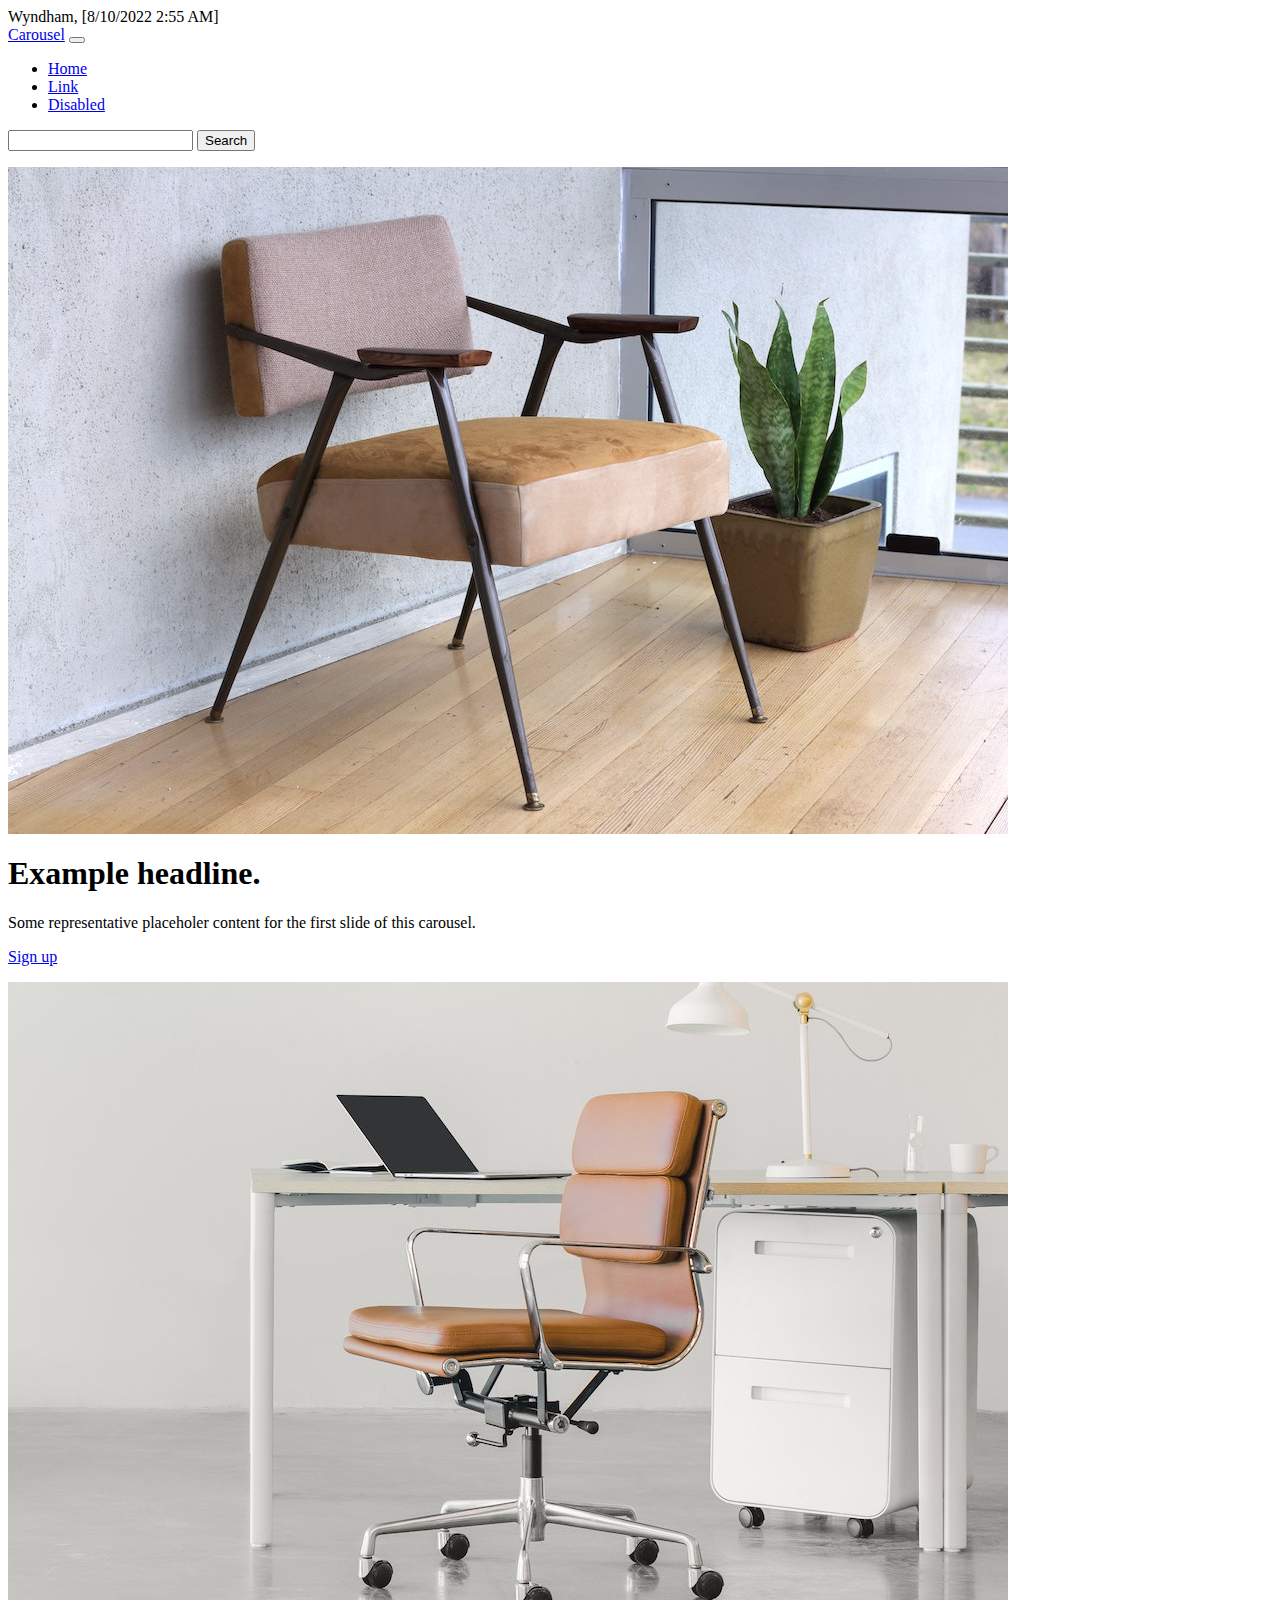
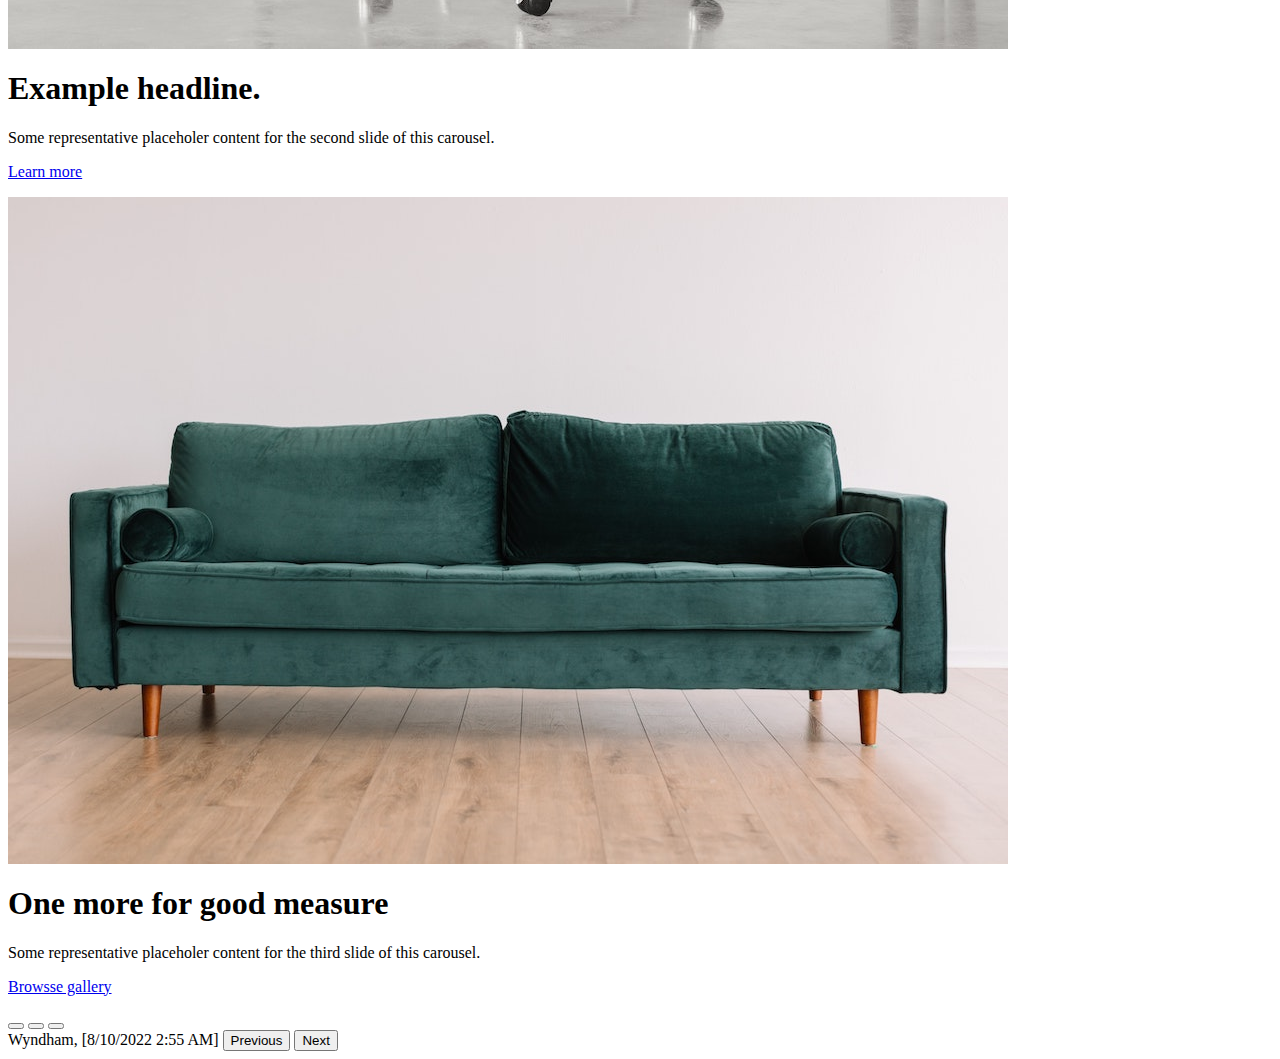
<file: index.html>
Wyndham, [8/10/2022 2:55 AM]
<!DOCTYPE html>
<html lang="en">
  <head>
    <meta charset="UTF-8" />
    <meta http-equiv="X-UA-Compatible" content="IE=edge" />
    <meta name="viewport" content="width=device-width, initial-scale=1.0" />
    <link
      href="https://cdn.jsdelivr.net/npm/bootstrap@5.1.3/dist/css/bootstrap.min.css"
      rel="stylesheet"
      integrity="sha384-1BmE4kWBq78iYhFldvKuhfTAU6auU8tT94WrHftjDbrCEXSU1oBoqyl2QvZ6jIW3"
      crossorigin="anonymous"
    />

    <link rel="stylesheet" href="style.css" />
    <title>Carousel Page</title>
  </head>
  <body>
    <header>
      <nav class="navbar navbar-expand md navbar-dark fixed-top bg-dark">
        <div class="container-fluid">
          <a class="navbar-brand" href="#">Carousel</a>
          <button
            class="navbar-toggler"
            type="button"
            data-bs-toggle="collapse"
            data-bs-target="#navbarCollapse"
            aria-controls="navbarCollapse"
            aria-expanded="false"
            aria-label="Toggle navigation"
          >
            <span class="navbar-toggler-icon"></span>
          </button>
          <div class="collapse navbar-collapse" id="navbarCollapse">
            <ul class="navbar-nav me-auto mb-2 mb-md-0">
              <li class="nav-item">
                <a class="nav-link active" aria-current="page" href="#">Home</a>
              </li>
              <li class="nav-item">
                <a class="nav-link" href="#">Link</a>
              </li>
              <li class="nav-item">
                <a class="nav-link disabled" href="#">Disabled</a>
              </li>
            </ul>
            <form class="d-flex">
              <input
                class="form-control me-2"
                type="search"
                placeholer="search"
                aria-label="Search"
              />
              <button class="btn btn-outline-success" type="submit">
                Search
              </button>
            </form>
          </div>
        </div>
      </nav>
    </header>

    <div id="myCarousel" class="carousel slide" data-bs-ride="carousel">
      <div class="carousel-inner">
        <div class="carousel-item active">
          <img src="chair-1.jpg" class="d-block w-100" alt="..." />
          <div class="container">
            <div class="carousel-caption text-start">
              <h1>Example headline.</h1>
              <p>
                Some representative placeholer content for the first slide of
                this carousel.
              </p>
              <!-- <p><a class="btn btn-lg btn-primary" href="#">111111</a></p> -->
              <p><a class="btn btn-lg btn-primary" href="#">Sign up</a></p>
            </div>
          </div>
        </div>
        <div class="carousel-item">
          <img src="chair-2.jpg" class="d-block w-100" alt="..." />
          <div class="container">
            <div class="carousel-caption">
              <h1>Example headline.</h1>
              <p>
                Some representative placeholer content for the second slide of
                this carousel.
              </p>
              <p><a class="btn btn-lg btn-primary" href="#">Learn more</a></p>
            </div>
          </div>
        </div>
        <div class="carousel-item">
          <img src="chair-3.jpg" class="d-block w-100" alt="..." />
          <div class="container">
            <div class="carousel-caption text-end">
              <h1>One more for good measure</h1>
              <p>
                Some representative placeholer content for the third slide of
                this carousel.
              </p>
              <p>
                <a class="btn btn-lg btn-primary" href="#">Browsse gallery </a>
              </p>
            </div>
          </div>
        </div>
      </div>

      <div class="carousel-indicators">
        <button
          type="button"
          data-bs-target="#mycarousel"
          data-bs-slide-to="0"
          class="active"
          aria-label="Slide 1"
          aria-current="true"
        ></button>
        <button
          type="button"
          data-bs-target="#mycarousel"
          data-bs-slide-to="1"
          class=""
          aria-label="Slide 2"
        ></button>
        <button
          type="button"
          data-bs-target="#mycarousel"
          data-bs-slide-to="2"
          class=""
          aria-label="Slide 3"
        ></button>
      </div>

      Wyndham, [8/10/2022 2:55 AM]
      <button
        type="button"
        data-bs-target="#mycarousel"
        data-bs-slide="prev"
        class="carousel-control-prev"
      >
        <span class="carousel-control-prev-icon" aria-hidden="true"></span>
        <span class="visually-hidden">Previous</span>
      </button>

      <button
        type="button"
        data-bs-target="#mycarousel"
        data-bs-slide="next"
        class="carousel-control-next"
      >
        <span class="carousel-control-next-icon" aria-hidden="true"></span>
        <span class="visually-hidden">Next</span>
      </button>
    </div>

    <script
      src="https://cdn.jsdelivr.net/npm/bootstrap@5.1.3/dist/js/bootstrap.bundle.min.js"
      integrity="sha384-ka7Sk0Gln4gmtz2MlQnikT1wXgYsOg+OMhuP+IlRH9sENBO0LRn5q+8nbTov4+1p"
      crossorigin="anonymous"
    ></script>
  </body>
</html>
</file>
<file: style.css>
.bg-img1 {
  background-color: #000;
  background-size: cover;
  background-image: url(chair-1.jpg);
}

.bg-img2 {
  background-color: #000;
  background-size: cover;
  background-image: url(chair-2.jpg);
}

.bg-img3 {
  background-color: #000;
  background-size: cover;
  background-image: url(chair-3.jpg);
}
/* #myCarousel {
  width: 1000;
  height: auto;
} */
</file>
